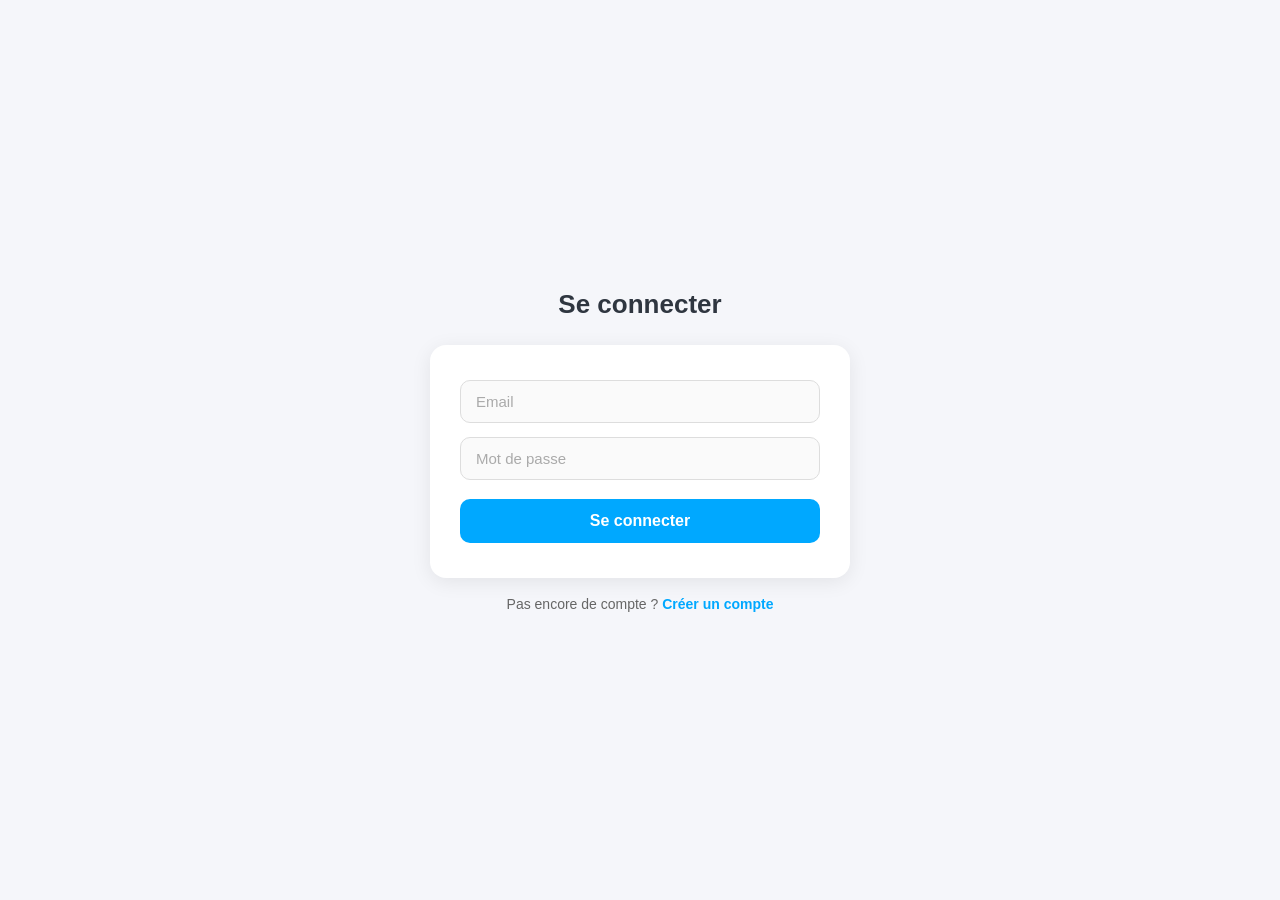
<file: connection.html>
<!DOCTYPE html>
<html lang="fr">

<head>
    <meta charset="UTF-8">
    <meta name="viewport" content="width=device-width, initial-scale=1.0">
    <title>Connexion</title>
    <link rel="stylesheet" href="style.css">
</head>

<body>
    <h2>Se connecter</h2>

    <form id="login-form">
        <input type="email" id="email" placeholder="Email" required>
        <input type="password" id="password" placeholder="Mot de passe" required>
        <button type="submit" class="btn-login">Se connecter</button>
    </form>

    <p id="erreur" style="color:red; display:none;">Email ou mot de passe incorrect.</p>

    <p class="pas_compte">
        Pas encore de compte ?
        <a href="creer_compte.html">Créer un compte</a>
    </p>

    <script>
        document.getElementById('login-form').addEventListener('submit', function (e) {
            e.preventDefault();

            const emailSaisi = document.getElementById('email').value;
            const mdpSaisi = document.getElementById('password').value;

            const compte = JSON.parse(localStorage.getItem('compte'));

            if (compte && emailSaisi === compte.email && mdpSaisi === compte.password) {
                window.location.href = 'facture.html';
            } else {
                document.getElementById('erreur').style.display = 'block';
            }
        });
    </script>
</body>

</html>
</file>
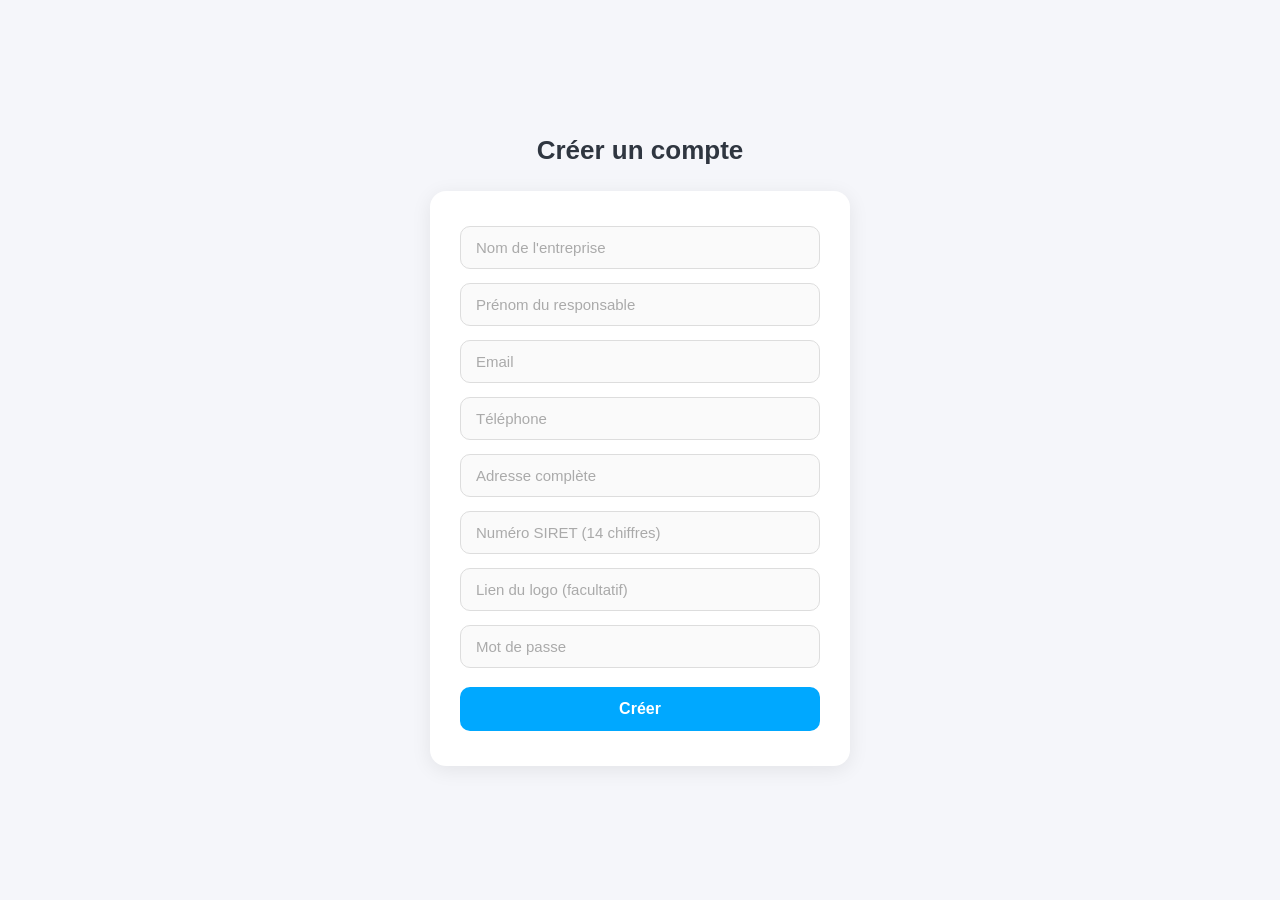
<file: creer_compte.html>
<!DOCTYPE html>
<html lang="fr">

<head>
    <meta charset="UTF-8">
    <meta name="viewport" content="width=device-width, initial-scale=1.0">
    <title>Créer un compte</title>
    <link rel="stylesheet" href="style.css">
</head>

<body>
    <h2>Créer un compte</h2>

    <form id="signup-form">
        <input type="text" id="nom" placeholder="Nom de l'entreprise" required>
        <input type="text" id="prenom" placeholder="Prénom du responsable" required>
        <input type="email" id="email" placeholder="Email" required>
        <input type="tel" id="telephone" placeholder="Téléphone" required>
        <input type="text" id="adresse" placeholder="Adresse complète" required>
        <input type="text" id="siret" placeholder="Numéro SIRET (14 chiffres)" maxlength="14" required>
        <input type="url" id="logo" placeholder="Lien du logo (facultatif)">
        <input type="password" id="password" placeholder="Mot de passe" required>
        <button type="submit" class="btn-create">Créer</button>
    </form>

    <p id="erreur" style="color:red; display:none;">Le numéro SIRET doit contenir exactement 14 chiffres.</p>

    <script>
        document.getElementById('signup-form').addEventListener('submit', function (e) {
            e.preventDefault();

            const siret = document.getElementById('siret').value;

            if (!/^\d{14}$/.test(siret)) {
                document.getElementById('erreur').style.display = 'block';
                return;
            }

            const compte = {
                nom: document.getElementById('nom').value,
                prenom: document.getElementById('prenom').value,
                email: document.getElementById('email').value,
                telephone: document.getElementById('telephone').value,
                adresse: document.getElementById('adresse').value,
                siret: siret,
                password: document.getElementById('password').value
            };

            localStorage.setItem('compte', JSON.stringify(compte));

            alert('Compte créé avec succès !');
            window.location.href = 'login.html';
        });
    </script>
</body>

</html>
</file>
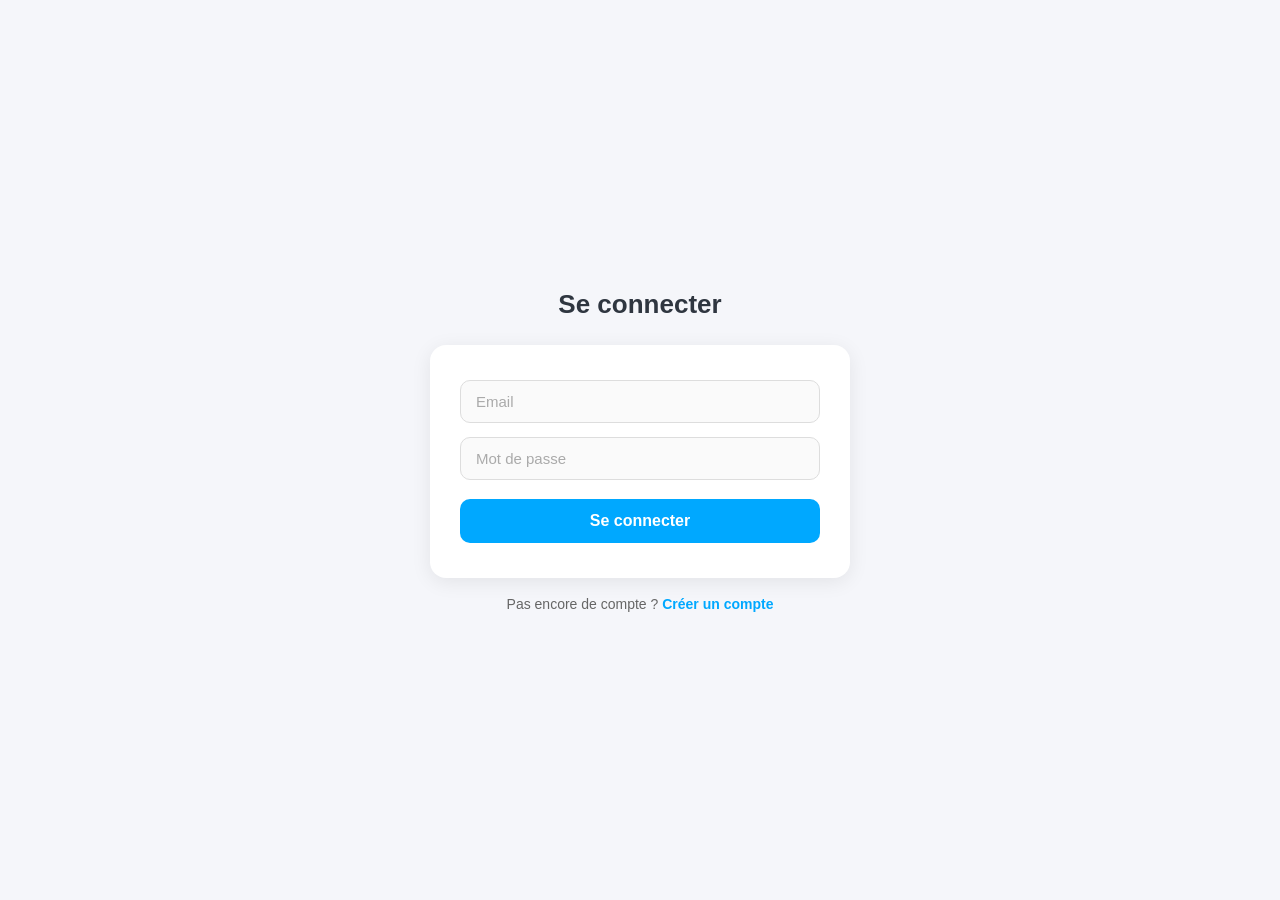
<file: login.html>
<!DOCTYPE html>
<html lang="fr">

<head>
    <meta charset="UTF-8">
    <meta name="viewport" content="width=device-width, initial-scale=1.0">
    <title>Connexion</title>
    <link rel="stylesheet" href="style.css">
</head>

<body>
    <h2>Se connecter</h2>

    <form id="login-form">
        <input type="email" id="email" placeholder="Email" required>
        <input type="password" id="password" placeholder="Mot de passe" required>
        <button type="submit" class="btn-login">Se connecter</button>
    </form>

    <p id="erreur" style="color:red; display:none;">Email ou mot de passe incorrect.</p>

    <p class="pas_compte">
        Pas encore de compte ?
        <a href="creer_compte.html">Créer un compte</a>
    </p>

    <script>
        document.getElementById('login-form').addEventListener('submit', function (e) {
            e.preventDefault();

            const emailSaisi = document.getElementById('email').value;
            const mdpSaisi = document.getElementById('password').value;

            const compte = JSON.parse(localStorage.getItem('compte'));

            if (compte && emailSaisi === compte.email && mdpSaisi === compte.password) {
                window.location.href = 'index.html';
            } else {
                document.getElementById('erreur').style.display = 'block';
            }
        });
    </script>
</body>

</html>
</file>
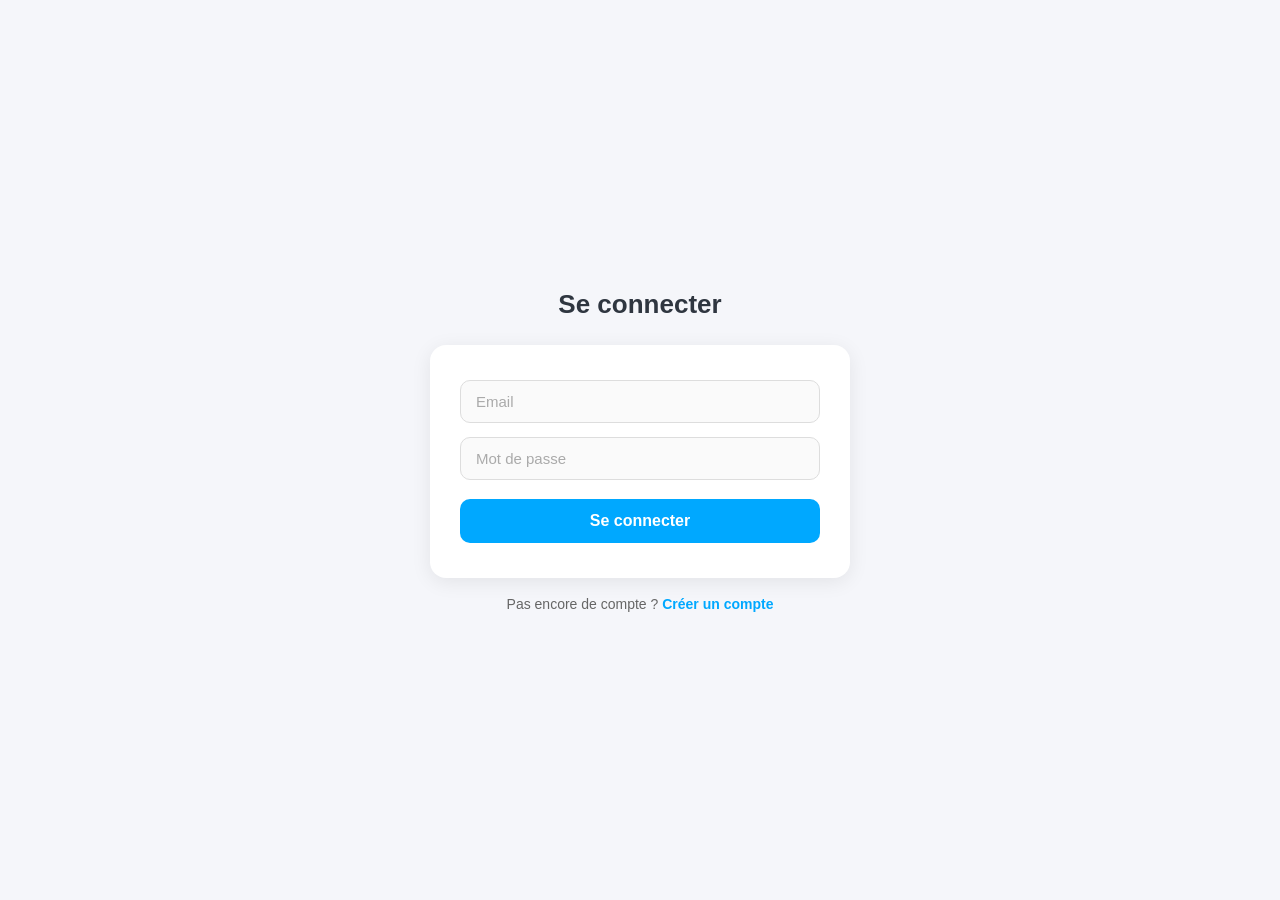
<file: profil.html>
<!DOCTYPE html>
<html lang="fr">

<head>
    <meta charset="UTF-8">
    <meta name="viewport" content="width=device-width, initial-scale=1.0">
    <link rel="stylesheet" href="https://cdnjs.cloudflare.com/ajax/libs/font-awesome/6.5.0/css/all.min.css">
    <link rel="stylesheet" href="profil.css">
    <title>Profil</title>
</head>

<body>
    <div class="container">
        <h2>Mon Profil</h2>

        <div class="section">
            <h3>Informations</h3>
            <p><i class="fa-solid fa-building"></i> Entreprise : <span id="entreprise">—</span></p>
            <p><i class="fa-solid fa-envelope"></i> Email : <span id="email">—</span></p>
            <p><i class="fa-solid fa-phone"></i> Téléphone : <span id="telephone">—</span></p>
            <p><i class="fa-solid fa-id-card"></i> N° SIRET : <span id="siret">—</span></p>
            <p><i class="fa-solid fa-location-dot"></i> Adresse : <span id="adresse">—</span></p>
            <button class="btn" id="changer-entreprise"><i class="fa-solid fa-pen"></i> Modifier</button>
        </div>

        <div class="section">
            <button class="btn"><i class="fa-solid fa-headset"></i> Support</button>
            <button class="btn logout" onclick="logout()">
                <i class="fa-solid fa-right-from-bracket"></i> Déconnexion
            </button>
        </div>
    </div>

    <div class="nav">
        <i class="fa-solid fa-file-invoice nav-icon" onclick="loadContent('index')" title="index"></i>
        <i class="fa-solid fa-user nav-icon" onclick="loadContent('profil')" title="Profil"></i>
    </div>

    <script>
        if (!localStorage.getItem('compte')) {
            window.location.href = 'login.html';
        }

        function afficherProfil() {
            const compte = JSON.parse(localStorage.getItem('compte'));
            if (!compte) return;

            document.getElementById('entreprise').textContent = compte.nom || '—';
            document.getElementById('email').textContent = compte.email || '—';
            document.getElementById('telephone').textContent = compte.telephone || '—';
            document.getElementById('siret').textContent = compte.siret || '—';
            document.getElementById('adresse').textContent = compte.adresse || '—';
        }

        afficherProfil();

        document.getElementById('changer-entreprise').addEventListener('click', () => {
            const compte = JSON.parse(localStorage.getItem('compte')) || {};

            const nouvelleEntreprise = prompt('Nouveau nom d\'entreprise :', compte.nom || '');
            if (!nouvelleEntreprise) return;

            let nouveauSiret;
            do {
                nouveauSiret = prompt('Nouveau numéro SIRET (14 chiffres) :', compte.siret || '');
                if (!nouveauSiret) return;
                if (!/^\d{14}$/.test(nouveauSiret)) {
                    alert('❌ Le SIRET doit contenir exactement 14 chiffres.');
                }
            } while (!/^\d{14}$/.test(nouveauSiret));

            const nouvelleAdresse = prompt('Nouvelle adresse :', compte.adresse || '');
            if (!nouvelleAdresse) return;

            const nouveauMail = prompt('Nouvel email :', compte.email || '');
            if (nouveauMail) compte.email = nouveauMail;

            const nouveauTel = prompt('Nouveau téléphone :', compte.telephone || '');
            if (nouveauTel) compte.telephone = nouveauTel;

            compte.nom = nouvelleEntreprise;
            compte.siret = nouveauSiret;
            compte.adresse = nouvelleAdresse;

            localStorage.setItem('compte', JSON.stringify(compte));

            afficherProfil();
            alert('✅ Profil mis à jour !');
        });

        function logout() {
            window.location.href = 'login.html';
        }

        function loadContent(page) {
            window.location.href = page + '.html';
        }
    </script>

</body>

</html>
</file>
<file: style.css>
/* ================== BASE ================== */
* {
    box-sizing: border-box;
    margin: 0;
    padding: 0;
}

body {
    font-family: 'Segoe UI', Tahoma, Geneva, Verdana, sans-serif;
    background-color: #f5f6fa;
    color: #333;
    min-height: 100vh;
    display: flex;
    flex-direction: column;
    align-items: center;
    justify-content: center;
    padding: 40px 20px;
}

/* ================== TITRES ================== */
h2 {
    font-size: 26px;
    font-weight: 700;
    color: #2f3640;
    margin-bottom: 25px;
    text-align: center;
}

/* ================== CARTE (formulaire) ================== */
form {
    background-color: #fff;
    padding: 35px 30px;
    border-radius: 16px;
    box-shadow: 0 4px 20px rgba(0, 0, 0, 0.08);
    width: 100%;
    max-width: 420px;
    display: flex;
    flex-direction: column;
    gap: 14px;
}

/* ================== INPUTS ================== */
input {
    width: 100%;
    padding: 12px 15px;
    border: 1px solid #ddd;
    border-radius: 10px;
    font-size: 15px;
    color: #333;
    background-color: #fafafa;
    transition: border-color 0.3s, box-shadow 0.3s;
}

input:focus {
    outline: none;
    border-color: #00a8ff;
    box-shadow: 0 0 0 3px rgba(0, 168, 255, 0.15);
    background-color: #fff;
}

input::placeholder {
    color: #aaa;
}

/* ================== BOUTONS ================== */
.btn-login,
.btn-create {
    width: 100%;
    padding: 13px;
    background-color: #00a8ff;
    color: #fff;
    border: none;
    border-radius: 10px;
    font-size: 16px;
    font-weight: 600;
    cursor: pointer;
    transition: background-color 0.3s, transform 0.2s;
    margin-top: 5px;
}

.btn-login:hover,
.btn-create:hover {
    background-color: #0097e6;
    transform: translateY(-1px);
}

.btn-login:active,
.btn-create:active {
    transform: translateY(0);
}

/* ================== LIEN "Pas de compte" ================== */
.pas_compte {
    margin-top: 18px;
    font-size: 14px;
    color: #666;
    text-align: center;
}

.pas_compte a {
    color: #00a8ff;
    text-decoration: none;
    font-weight: 600;
}

.pas_compte a:hover {
    text-decoration: underline;
}

/* ================== MESSAGE ERREUR ================== */
#erreur {
    font-size: 14px;
    text-align: center;
    margin-top: 10px;
}
</file>
<file: profil.css>
* {
    box-sizing: border-box;
    margin: 0;
    padding: 0;
}

body {
    font-family: 'Segoe UI', Tahoma, Geneva, Verdana, sans-serif;
    background-color: #f5f6fa;
    color: #333;
    padding: 30px 20px 100px 20px;
    min-height: 100vh;
}

h2 {
    text-align: center;
    font-size: 28px;
    margin-bottom: 25px;
    color: #2f3640;
}

h3 {
    font-size: 18px;
    margin-bottom: 15px;
    color: #2f3640;
}

.container {
    max-width: 700px;
    margin: 0 auto;
    display: flex;
    flex-direction: column;
    gap: 20px;
}

.section {
    background-color: #fff;
    padding: 20px;
    border-radius: 14px;
    box-shadow: 0 3px 12px rgba(0, 0, 0, 0.07);
    display: flex;
    flex-direction: column;
    gap: 10px;
}

.section p {
    font-size: 15px;
    margin: 4px 0;
}

.section i {
    margin-right: 8px;
    color: #ffffff;
}

.btn {
    display: inline-flex;
    align-items: center;
    gap: 8px;
    background-color: #00a8ff;
    color: #fff;
    border: none;
    padding: 11px 16px;
    border-radius: 9px;
    font-size: 14px;
    font-weight: 600;
    cursor: pointer;
    transition: background-color 0.3s, transform 0.2s;
    width: fit-content;
}

.btn:hover {
    background-color: #0097e6;
    transform: translateY(-1px);
}

.logout {
    background-color: #e84118;
}

.logout:hover {
    background-color: #c23616;
}

.nav {
    position: fixed;
    bottom: 0;
    left: 0;
    width: 100%;
    display: flex;
    justify-content: space-evenly;
    align-items: center;
    background: #111;
    padding: 14px 0;
    border-top: 1px solid #333;
    border-radius: 6px 6px 0 0;
    z-index: 9999;
}

.nav-icon {
    font-size: 26px;
    color: #0097e6;
    cursor: pointer;
    transition: color 0.3s, transform 0.2s;
}

.nav-icon:hover {
    color: #00a8ff;
    transform: scale(1.15);
}

@media screen and (max-width: 600px) {
    body {
        padding: 20px 15px 100px 15px;
    }

    h2 {
        font-size: 22px;
    }

    h3 {
        font-size: 16px;
    }

    .section {
        padding: 15px;
    }

    .btn {
        width: 100%;
        justify-content: center;
    }
}
</file>
